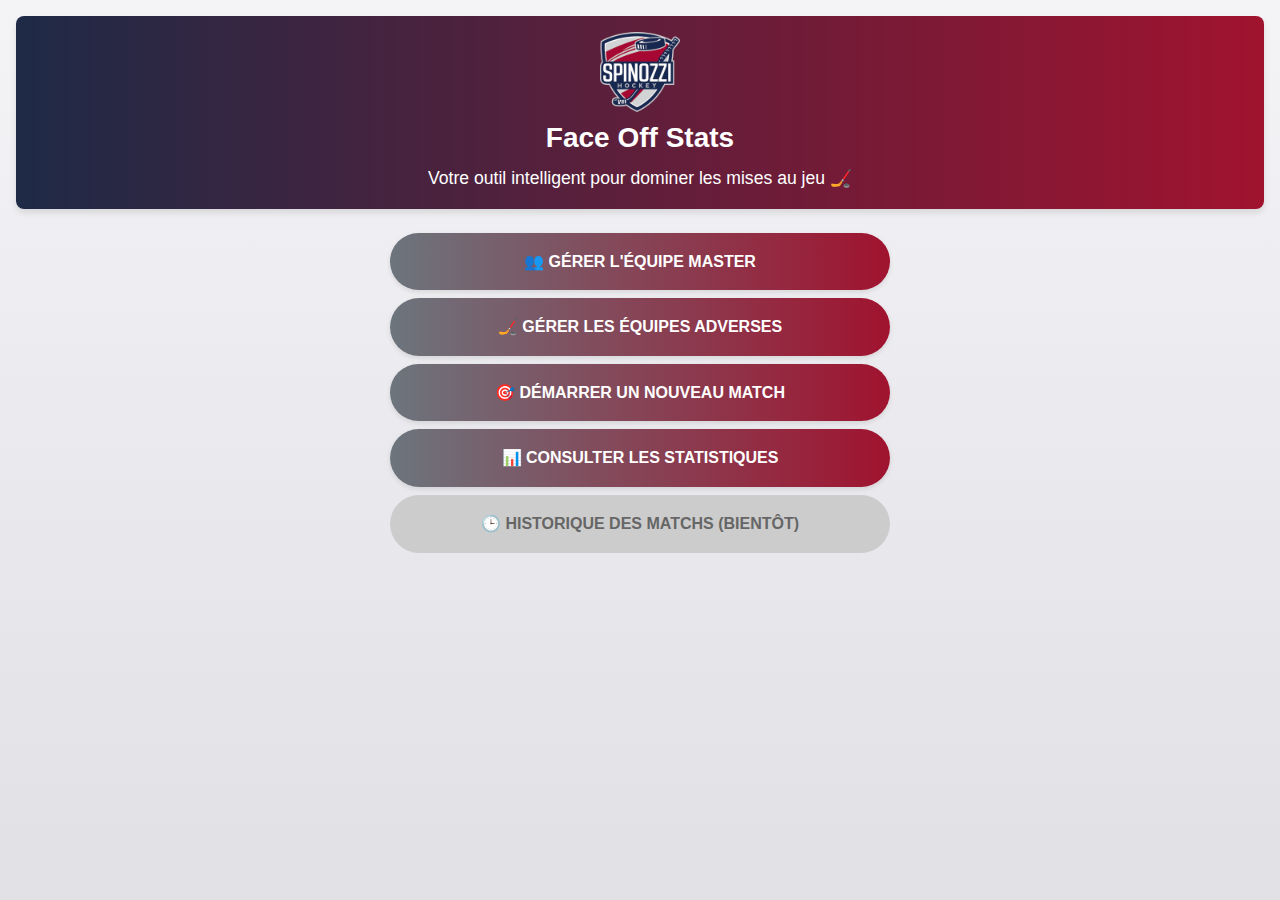
<file: index.html>
<!DOCTYPE html>
<html lang="fr">
<head>
  <meta charset="UTF-8" />
  <meta name="viewport" content="width=device-width, initial-scale=1.0" />
  <title>Face Off Stats – Accueil</title>

  <link rel="stylesheet" href="style.css" />

  <link rel="manifest" href="manifest.json">

  </head>
<body>

  <header class="app-header">
    <img src="spinozzi-logo.png" alt="Logo Spinozzi Hockey" class="logo" />
    <h1>Face Off Stats</h1>
    <p class="slogan">Votre outil intelligent pour dominer les mises au jeu 🏒</p>
  </header>

  <main>
    <nav aria-label="Menu principal"> <a href="teams.html" class="menu-item">👥 Gérer l'équipe Master</a>
      <a href="opponents.html" class="menu-item">🏒 Gérer les équipes adverses</a>
      <a href="match.html" class="menu-item">🎯 Démarrer un nouveau match</a>
      <a href="stats.html" class="menu-item">📊 Consulter les statistiques</a>
      <span class="menu-item disabled">🕒 Historique des matchs (bientôt)</span>
    </nav>
  </main>

  </body>
</html>
</file>
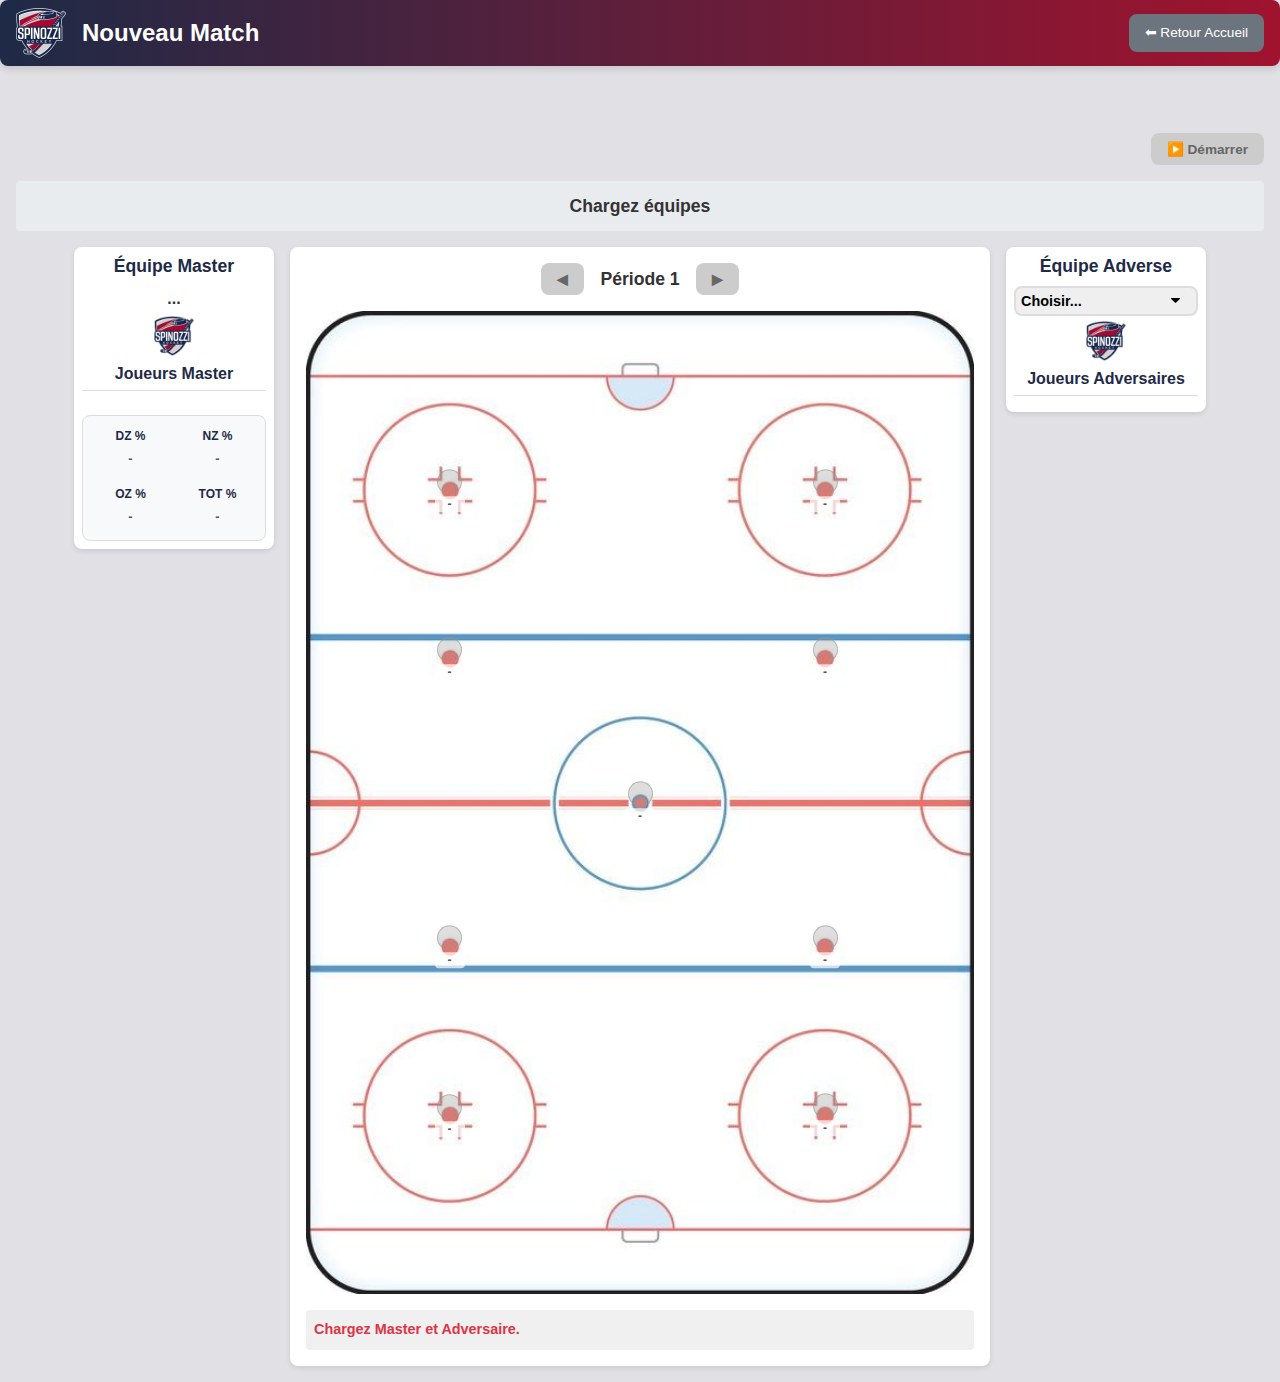
<file: match.html>
<!DOCTYPE html>
<html lang="fr"> <head>
    <meta charset="UTF-8" />
    <meta name="viewport" content="width=device-width, initial-scale=1.0" />
    <title>Face Off Stats - Nouveau Match</title>
    <link rel="stylesheet" href="style.css" />
    <style>
        /* --- Styles En-tête Interne --- */
        .internal-header { display: flex; align-items: center; justify-content: space-between; padding: var(--spacing-small) var(--spacing-medium); background: var(--gradient-header); color: var(--color-text-light); border-radius: var(--border-radius-medium); margin-bottom: var(--spacing-medium); box-shadow: 0 4px 6px rgba(0,0,0,0.1); }
        .internal-header .header-content { display: flex; align-items: center; gap: var(--spacing-medium); }
        .internal-header .logo { max-width: 50px; margin: 0; }
        .internal-header h1 { color: inherit; font-size: 1.5rem; margin: 0; }
        .btn--small { padding: var(--spacing-small) var(--spacing-medium); font-size: 0.85rem; }

        /* --- Styles Page Match --- */
        body { padding: 0; background: var(--color-background-medium); transition: padding-bottom 0.2s ease-in-out; }
        body.confirmation-bar-active { padding-bottom: 70px; }
        .undo-container { text-align: center; margin-bottom: var(--spacing-medium); min-height: 35px; }
        .top-controls { display: flex; justify-content: flex-end; align-items: center; padding: 0 var(--spacing-medium) var(--spacing-medium); gap: var(--spacing-small); flex-wrap: wrap; }
        .match-header-display { display: flex; justify-content: center; align-items: center; gap: var(--spacing-medium); padding: var(--spacing-small) var(--spacing-medium); background: #e9ecef; color: var(--color-text); font-size: 1.1rem; font-weight: bold; min-height: 50px; border-radius: var(--border-radius-small); margin: 0 var(--spacing-medium) var(--spacing-medium); flex-wrap: wrap; }
        .team-logo-small { max-height: 40px; max-width: 50px; background-color: rgba(255,255,255,0.1); border-radius: var(--border-radius-small); }
        .match-layout-container { display: flex; justify-content: center; gap: var(--spacing-medium); padding: 0 var(--spacing-medium) var(--spacing-medium); align-items: flex-start; }
        .team-column { width: 200px; flex-shrink: 0; background-color: #fff; padding: var(--spacing-small); border-radius: var(--border-radius-medium); box-shadow: 0 2px 5px rgba(0,0,0,0.1); }
        .rink-container { width: 60%; min-width: 300px; max-width: 700px; background: white; padding: var(--spacing-medium); border-radius: var(--border-radius-medium); box-shadow: 0 2px 5px rgba(0,0,0,0.1); text-align: center; }
        @media (max-width: 1024px) { .match-layout-container { flex-wrap: wrap; justify-content: center; } .rink-container { order: -1; width: 100%; max-width: 100%; margin-bottom: var(--spacing-medium); } .team-column { width: calc(50% - var(--spacing-medium)); min-width: 180px; } }
        @media (max-width: 640px) { .match-layout-container { display: flex; flex-wrap: wrap; justify-content: center; padding: 0 var(--spacing-small) var(--spacing-small); } .rink-container { order: -1; width: 100%; margin-bottom: var(--spacing-medium); } .team-column { width: 100%; margin-bottom: var(--spacing-medium); order: 1; } .team-column:last-of-type { margin-bottom: 0; } }
        .team-selector { text-align: center; margin-bottom: var(--spacing-small); } .team-selector h3 { font-size: 1.1rem; margin-bottom: var(--spacing-small); color: var(--color-primary); } .team-selector span, .team-selector select { font-weight: bold; display: block; margin-bottom: 5px; word-wrap: break-word; } .team-selector select { width: 100%; padding: 5px; font-size: 0.9rem; } .team-selector img { margin: 5px auto; }
        .player-list-match h4 { font-size: 1rem; margin-bottom: var(--spacing-small); padding-bottom: 5px; border-bottom: 1px solid var(--color-border); text-align: center; }
        .player-list-match ul { list-style: none; padding: 0; max-height: 300px; overflow-y: auto; font-size: 0.9rem; margin-bottom: 0; }
        .player-list-match li { display: flex; justify-content: space-between; align-items: center; padding: 4px 8px; border-bottom: 1px solid #eee; cursor: pointer; word-wrap: break-word; transition: background-color 0.1s ease-in-out; } .player-list-match li:nth-child(odd) { background-color: #f9f9f9; } .player-list-match li:hover { background-color: #e0e0e0; } .player-list-match li.selecting-home, .player-list-match li.selecting-away { background-color: #ffeeba; } .player-list-match li.selected-home, .player-list-match li.selected-away { background-color: var(--color-accent); color: white; font-weight: bold;}
        .player-faceoff-percentage { font-size: 0.8em; font-weight: normal; color: #666; background-color: #eee; padding: 1px 5px; border-radius: var(--border-radius-small); margin-left: var(--spacing-small); white-space: nowrap; } .player-faceoff-percentage.win { background-color: var(--color-success); color: white; } .player-faceoff-percentage.loss { background-color: var(--color-danger); color: white; }
        .rink-image-wrapper { position: relative; } .rink-image-wrapper img { width: 100%; border-radius: var(--border-radius-small); display: block; }
        .period-controls { margin-bottom: var(--spacing-medium); display: flex; justify-content: center; align-items: center; gap: var(--spacing-medium); } .period-controls strong { font-size: 1.1rem; }
        #action-info { margin-top: var(--spacing-medium); padding: var(--spacing-small); background-color: #f0f0f0; border-radius: var(--border-radius-small); min-height: 40px; text-align: left; font-size: 0.9rem; }

        /* Règle pour corriger clic sur points MÀJ */
        .rink-image-wrapper img#rink-img {
            pointer-events: none;
        }

        /* --- Styles Points MÀJ & % Zone --- */
        .faceoff-point-wrapper { position: absolute; transform: translate(-50%, -50%); display: flex; flex-direction: column; align-items: center; cursor: pointer; z-index: 10; }
        .faceoff-point { width: 25px; height: 25px; background: rgba(255, 0, 0, 0.3); border: 1px solid rgba(255, 0, 0, 0.6); border-radius: 50%; transition: background-color 0.2s ease, transform 0.2s ease; margin-bottom: 2px; }
        .faceoff-point-wrapper:hover .faceoff-point { background: rgba(255, 0, 0, 0.6); transform: scale(1.2); }
        .faceoff-point-wrapper.disabled { cursor: not-allowed; } .faceoff-point-wrapper.disabled .faceoff-point { background: rgba(150, 150, 150, 0.3); border-color: rgba(150, 150, 150, 0.6); } .faceoff-point-wrapper.disabled:hover .faceoff-point { transform: scale(1); }
        .percentage-display { font-size: 0.75rem; font-weight: bold; padding: 1px 4px; border-radius: var(--border-radius-small); background-color: rgba(255, 255, 255, 0.7); color: #555; min-width: 30px; text-align: center; line-height: 1.2; }
        .percentage-display.win { background-color: #28a745; color: white; } .percentage-display.loss { background-color: #dc3545; color: white; }
        .zone-stats-container { display: grid; grid-template-columns: 1fr 1fr; gap: var(--spacing-small); background-color: #f8f9fa; padding: var(--spacing-small); border-radius: var(--border-radius-medium); margin-top: var(--spacing-medium); border: 1px solid var(--color-border); }
        .zone-stat-box { text-align: center; font-size: 0.8rem; padding: 3px; }
        .zone-stat-box .label { display: block; font-weight: bold; color: var(--color-primary); margin-bottom: 2px; font-size: 0.75rem; }
        .zone-stat-box .value { display: inline-block; font-weight: bold; padding: 1px 5px; border-radius: var(--border-radius-small); min-width: 35px; color: #555; font-size: 0.8rem; }
        .zone-stat-box .value.win { background-color: var(--color-success); color: white; } .zone-stat-box .value.loss { background-color: var(--color-danger); color: white; }
        #winner-confirm-bar { display: none; padding: var(--spacing-small) var(--spacing-medium); background: linear-gradient(90deg, var(--color-primary), var(--color-secondary)); border-radius: var(--border-radius-medium) var(--border-radius-medium) 0 0; box-shadow: 0 -2px 5px rgba(0,0,0,0.15); text-align: center; position: fixed; bottom: 0; left: 0; right: 0; z-index: 100; margin: 0; }
        #winner-confirm-bar.active { display: block; }
        #winner-confirm-bar button { margin: 0 var(--spacing-small); color: var(--color-text-light); }
        #winner-confirm-bar #confirm-win-home { background-color: var(--color-success); }
        #winner-confirm-bar #confirm-win-away { background-color: var(--color-success); }
        #winner-confirm-bar #cancel-faceoff-confirm { background-color: #aaa; }
    </style>
</head>
<body>

    <header class="internal-header">
        <div class="header-content"><img src="spinozzi-logo.png" alt="Logo Spinozzi Hockey" class="logo" id="header-logo" /><h1>Nouveau Match</h1></div> <a href="index.html" class="btn btn--back btn--small">⬅ Retour Accueil</a>
    </header>

    <div class="undo-container"><button id="undo-last-btn" class="btn btn--small" style="display:none; background-color: #ffc107; color:#333;" title="Annuler MÀJ">↩️ Annuler</button></div>
    <div class="top-controls"><button id="start-match-btn" class="btn btn--success btn--small">▶️ Démarrer</button><button id="end-match-btn" class="btn btn--danger btn--small" style="display:none;">⏹ Terminer</button><button id="cancel-match-btn" class="btn btn--small" style="display:none; background-color: #aaa;">❌ Annuler</button></div>
    <div id="match-header" class="match-header-display"><span>Chargez équipes</span></div>

    <main id="match-layout" class="match-layout-container">
        <div class="team-column home-team">
            <div class="team-selector" id="home-team-selector"><h3>Équipe Master</h3><span id="home-team-name">...</span><img id="home-team-logo" src="spinozzi-logo.png" alt="Logo Master" class="team-logo-small"/></div>
            <div id="home-player-list" class="player-list-match"><h4>Joueurs Master</h4><ul></ul></div>
            <div id="zone-summary-stats" class="zone-stats-container">
                <div class="zone-stat-box"><span class="label">DZ %</span><span id="def-zone-pct" class="value">-</span></div> <div class="zone-stat-box"><span class="label">NZ %</span><span id="neu-zone-pct" class="value">-</span></div>
                <div class="zone-stat-box"><span class="label">OZ %</span><span id="off-zone-pct" class="value">-</span></div> <div class="zone-stat-box"><span class="label">TOT %</span><span id="overall-pct" class="value">-</span></div>
            </div>
        </div>
        <div class="rink-container">
            <div class="period-controls"><button id="prev-period-btn" class="btn btn--small" disabled>◀</button><strong>Période <span id="current-period">1</span></strong><button id="next-period-btn" class="btn btn--small" disabled>▶</button></div>
            <div class="rink-image-wrapper" style="position: relative;"><img src="rink.jpg" alt="Patinoire" id="rink-img"/></div>
            <div id="action-info">Chargez équipes et démarrez.</div>
            <div id="winner-confirm-bar"><button id="confirm-win-home" class="btn btn--small">Master Gagne</button><button id="confirm-win-away" class="btn btn--small">Adverse Gagne</button><button id="cancel-faceoff-confirm" class="btn btn--small">Annuler</button></div>
        </div>
        <div class="team-column away-team">
            <div class="team-selector" id="away-team-selector"><h3>Équipe Adverse</h3><select id="opponent-select"><option value="">Choisir...</option></select><img id="away-team-logo" src="spinozzi-logo.png" alt="Logo Adverse" class="team-logo-small"/></div>
            <div id="away-player-list" class="player-list-match"><h4>Joueurs Adversaires</h4><ul></ul></div>
        </div>
    </main>

    <script src="utils.js"></script>
    <script src="match.js"></script> </body>
</html>
</file>
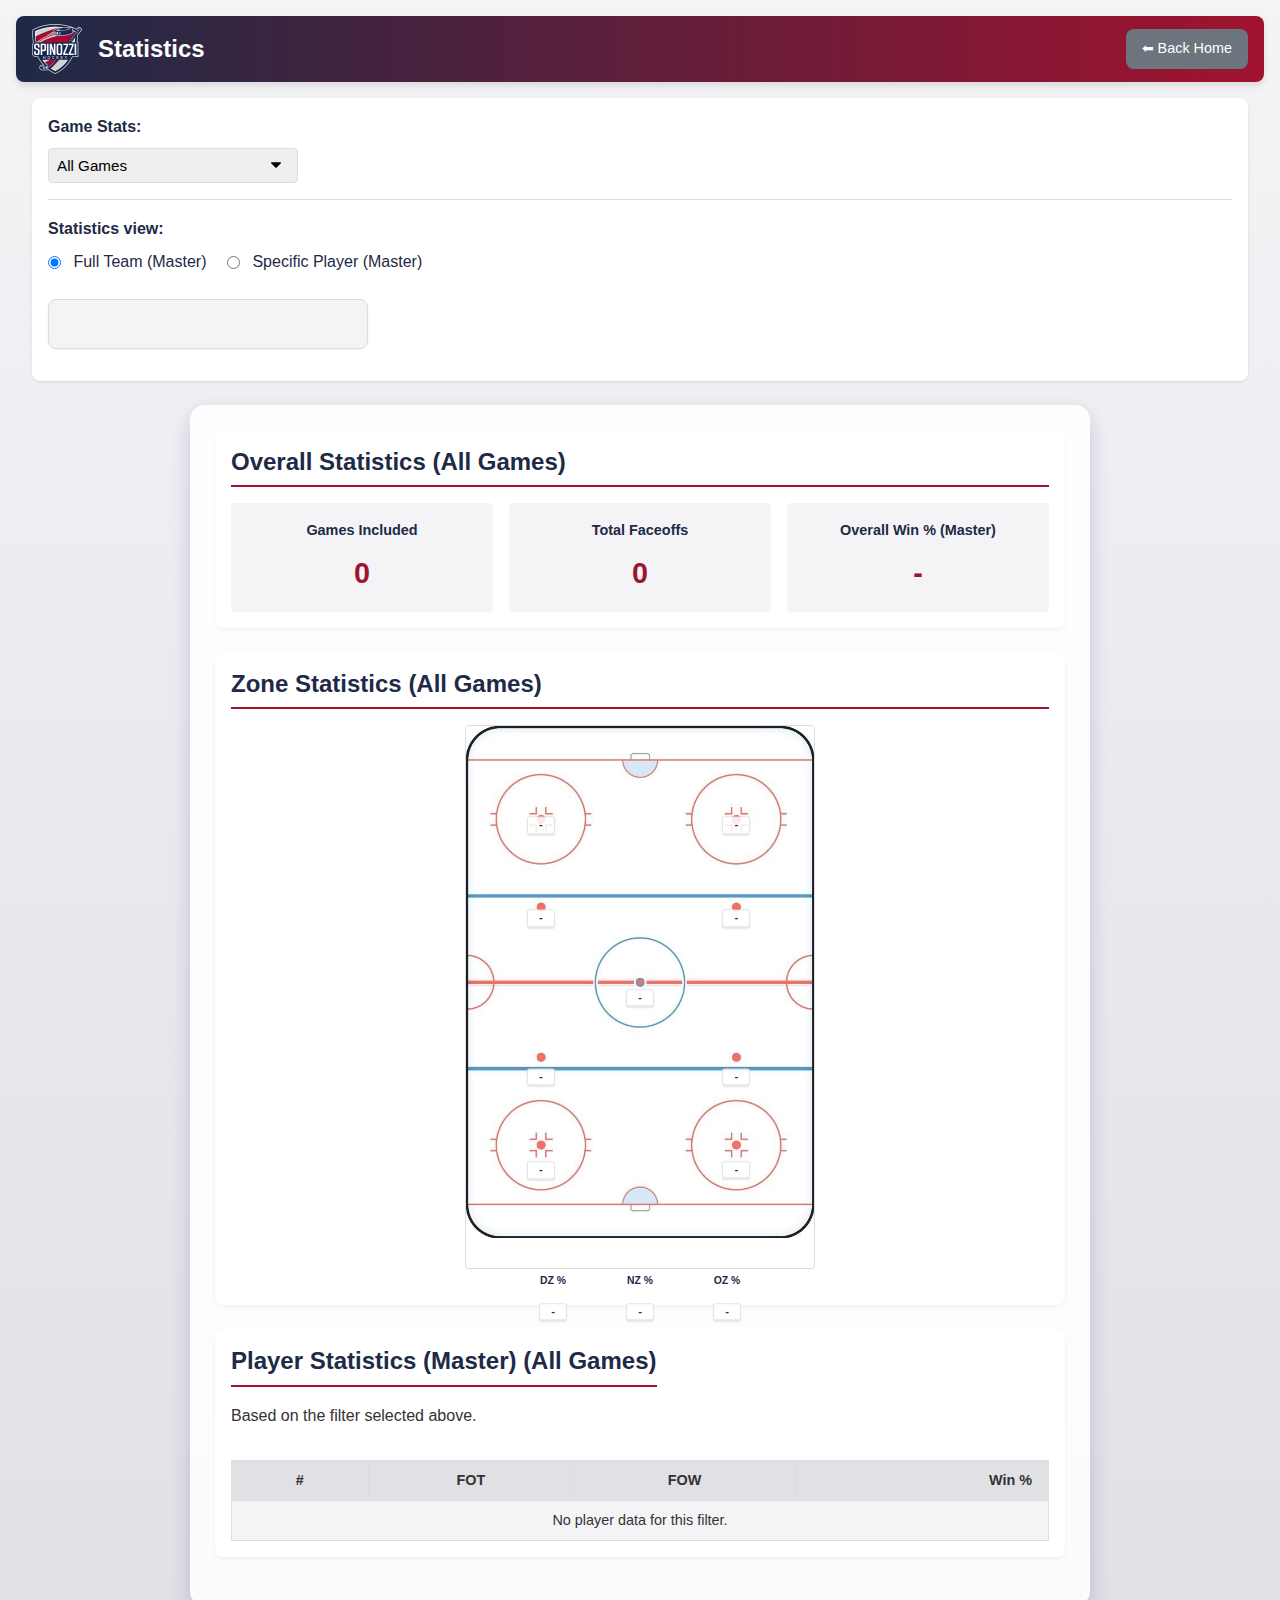
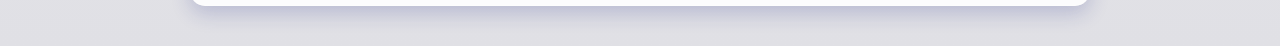
<file: stats.html>
<!DOCTYPE html>
<html lang="en">
<head>
    <meta charset="UTF-8" />
    <meta name="viewport" content="width=device-width, initial-scale=1.0" />
    <title>Face Off Stats - Statistics</title>
    <link rel="stylesheet" href="style.css" />
    <style>
        /* Styles spécifiques (inchangés) */
        .page-navigation { display: flex; justify-content: flex-end; padding: 0 var(--spacing-medium) var(--spacing-medium); gap: var(--spacing-small); }
        .filter-container { margin: 0 var(--spacing-medium) var(--spacing-large); padding: var(--spacing-medium); background: #fff; border-radius: var(--border-radius-medium); box-shadow: 0 1px 3px rgba(0,0,0,0.1); }
        .filter-container label { display: block; margin-bottom: var(--spacing-small); font-weight: bold; color: var(--color-primary); }
        .filter-container select { width: auto; min-width: 250px; max-width: 500px; padding: var(--spacing-small); border: 1px solid var(--color-border); border-radius: var(--border-radius-small); font-size: 0.95rem; display: block; margin-bottom: var(--spacing-small); }
        .radio-group label { display: inline-block; margin-right: var(--spacing-medium); font-weight: normal; }
        .radio-group input[type="radio"] { width: auto; margin-right: var(--spacing-small); vertical-align: middle; }
        .stats-section { margin-bottom: var(--spacing-large); padding: var(--spacing-medium); background-color: #fff; border-radius: var(--border-radius-medium); box-shadow: 0 2px 4px rgba(0,0,0,0.05); }
        .stats-section h2 { margin-bottom: var(--spacing-medium); padding-bottom: var(--spacing-small); border-bottom: 2px solid var(--color-secondary); font-size: 1.5rem; }
        .global-stats-grid { display: grid; grid-template-columns: repeat(auto-fit, minmax(150px, 1fr)); gap: var(--spacing-medium); text-align: center; }
        .stat-item { padding: var(--spacing-medium); background-color: var(--color-background-light); border-radius: var(--border-radius-small); }
        .stat-item .label { display: block; font-size: 0.9rem; color: var(--color-primary); margin-bottom: var(--spacing-small); font-weight: bold; }
        .stat-item .value { display: block; font-size: 1.8rem; font-weight: bold; color: var(--color-secondary); }
        table { width: 100%; border-collapse: collapse; margin-top: var(--spacing-medium); }
        th, td { border: 1px solid var(--color-border); padding: var(--spacing-small) var(--spacing-medium); text-align: left; font-size: 0.9rem;}
        th { background-color: var(--color-background-medium); font-weight: bold; }
        tbody tr:nth-child(odd) { background-color: var(--color-background-light); }
        .number-col { text-align: center; }
        .pct-col { text-align: right; }
        #selected-player-stats-display { padding: var(--spacing-medium); background-color: var(--color-background-light); border: 1px solid var(--color-border); border-radius: var(--border-radius-medium); margin-top: var(--spacing-medium); min-height: 50px; max-width: 320px; margin-left: 0; margin-right: auto; box-shadow: 0 1px 3px rgba(0,0,0,0.05); }
        #selected-player-stats-display h3 { margin-top: 0; margin-bottom: var(--spacing-medium); font-size: 1.1rem; color: var(--color-secondary); padding-bottom: var(--spacing-small); border-bottom: 1px solid var(--color-border); }
        #selected-player-stats-display p { margin-bottom: var(--spacing-small); font-size: 0.9rem; }
        #selected-player-stats-display p strong { color: var(--color-primary); min-width: 100px; display: inline-block; }
        .mini-rink-container { position: relative; max-width: 350px; margin: var(--spacing-medium) auto; border: 1px solid var(--color-border); border-radius: var(--border-radius-small); padding-bottom: 30px; margin-bottom: 20px; }
        .mini-rink-container img { display: block; width: 100%; border-radius: var(--border-radius-small); }
        .zone-pct-display { position: absolute; transform: translate(-50%, -50%); font-size: 0.7rem; font-weight: bold; padding: 1px 4px; border-radius: 3px; background-color: rgba(255, 255, 255, 0.85); color: #333; min-width: 28px; text-align: center; line-height: 1.2; border: 1px solid rgba(0, 0, 0, 0.1); box-shadow: 0 1px 2px rgba(0,0,0,0.1); z-index: 1; }
        .zone-pct-display.win { background-color: var(--color-success); color: white; border-color: rgba(0,0,0,0.2); }
        .zone-pct-display.loss { background-color: var(--color-danger); color: white; border-color: rgba(0,0,0,0.2); }
        #zone-pct-display-home-end-left { left: 21.5%; top: 18.3%; } #zone-pct-display-home-neu-left { left: 21.5%; top: 35.4%; } #zone-pct-display-center { left: 50%; top: 50.1%; } #zone-pct-display-away-neu-left { left: 21.5%; top: 64.7%; } #zone-pct-display-away-end-left { left: 21.5%; top: 81.9%; } #zone-pct-display-home-end-right{ left: 77.7%; top: 18.3%; } #zone-pct-display-home-neu-right{ left: 77.7%; top: 35.4%; } #zone-pct-display-away-neu-right{ left: 77.7%; top: 64.7%; } #zone-pct-display-away-end-right{ left: 77.7%; top: 81.8%; } #zone-pct-display-dz { left: 25%; top: 108%; } #zone-pct-display-nz { left: 50%; top: 108%; } #zone-pct-display-oz { left: 75%; top: 108%; }
        .zone-label { position: absolute; font-size: 0.65rem; font-weight: bold; color: var(--color-primary); transform: translateX(-50%); top: 100%; margin-top: 5px; }
        #zone-label-dz { left: 25%; } #zone-label-nz { left: 50%; } #zone-label-oz { left: 75%; }
    </style>
</head>
<body>

    <header class="internal-header">
        <div class="header-content"><img src="spinozzi-logo.png" alt="Logo Application" class="logo" id="header-logo" /><h1>Statistics</h1></div>
        <a href="index.html" class="btn btn--back btn--small">⬅ Back Home</a>
    </header>

    <div class="filter-container">
        <label for="stats-filter-select">Game Stats:</label>
        <select id="stats-filter-select"><option value="">-- Choose Game --</option><option value="all">All Games</option></select>
        <div style="margin-top: var(--spacing-medium); border-top: 1px solid var(--color-border); padding-top: var(--spacing-medium);">
            <label>Statistics view:</label>
            <div class="radio-group" style="margin-bottom: var(--spacing-small);">
                <label><input type="radio" name="stats-view-mode" value="team" checked> Full Team (Master)</label>
                <label><input type="radio" name="stats-view-mode" value="player"> Specific Player (Master)</label>
            </div>
            <div id="player-select-container" style="display: none;">
                 <label for="player-filter-select">Select player:</label>
                 <select id="player-filter-select"><option value="">-- Select --</option></select>
            </div>
        </div>
         <div id="selected-player-stats-display">
             </div>
         <p id="stats-confirmation" class="confirmation-message" aria-live="polite" style="margin-top: var(--spacing-medium);"></p>
    </div>

    <main class="page-container">
        <section class="stats-section" id="global-stats">
            <h2>Overall Statistics</h2>
             <div class="global-stats-grid">
                 <div class="stat-item"><span class="label">Games Included</span><span class="value" id="total-matches">-</span></div>
                 <div class="stat-item"><span class="label">Total Faceoffs</span><span class="value" id="total-faceoffs">-</span></div>
                 <div class="stat-item"><span class="label">Overall Win % (Master)</span><span class="value" id="global-win-rate">-</span></div>
             </div>
        </section>

        <section class="stats-section" id="zone-stats-section">
            <h2>Zone Statistics</h2>
             <div class="mini-rink-container">
                <img src="rink.jpg" alt="Mini Rink" />
                <div id="zone-pct-display-home-end-left" class="zone-pct-display">-</div> <div id="zone-pct-display-home-neu-left" class="zone-pct-display">-</div>
                <div id="zone-pct-display-center" class="zone-pct-display">-</div> <div id="zone-pct-display-away-neu-left" class="zone-pct-display">-</div>
                <div id="zone-pct-display-away-end-left" class="zone-pct-display">-</div> <div id="zone-pct-display-home-end-right" class="zone-pct-display">-</div>
                <div id="zone-pct-display-home-neu-right" class="zone-pct-display">-</div> <div id="zone-pct-display-away-neu-right" class="zone-pct-display">-</div>
                <div id="zone-pct-display-away-end-right" class="zone-pct-display">-</div>
                <div id="zone-label-dz" class="zone-label">DZ %</div> <div id="zone-pct-display-dz" class="zone-pct-display">-</div>
                 <div id="zone-label-nz" class="zone-label">NZ %</div> <div id="zone-pct-display-nz" class="zone-pct-display">-</div>
                 <div id="zone-label-oz" class="zone-label">OZ %</div> <div id="zone-pct-display-oz" class="zone-pct-display">-</div>
             </div>
        </section>

        <section class="stats-section" id="player-stats">
             <div style="display: flex; justify-content: space-between; align-items: center; margin-bottom: var(--spacing-medium);">
                 <h2 style="margin-bottom: 0;">Player Statistics (Master)</h2>
                 <button type="button" id="export-player-stats-csv-btn" class="btn btn--small btn--success" style="display: none;">
                     📄 Exporter Tableau (CSV)
                 </button>
            </div>
            <p>Based on the filter selected above.</p>
             <div style="overflow-x:auto;">
                 <table>
                     <thead><tr><th class="number-col">#</th><th class="number-col">FOT</th><th class="number-col">FOW</th><th class="pct-col">Win %</th></tr></thead>
                     <tbody id="player-stats-table-body"><tr><td colspan="4" style="text-align: center;">Loading...</td></tr></tbody>
                 </table>
             </div>
        </section>
    </main>

    <script src="utils.js"></script>
    <script src="stats.js"></script>

</body>
</html>
</file>
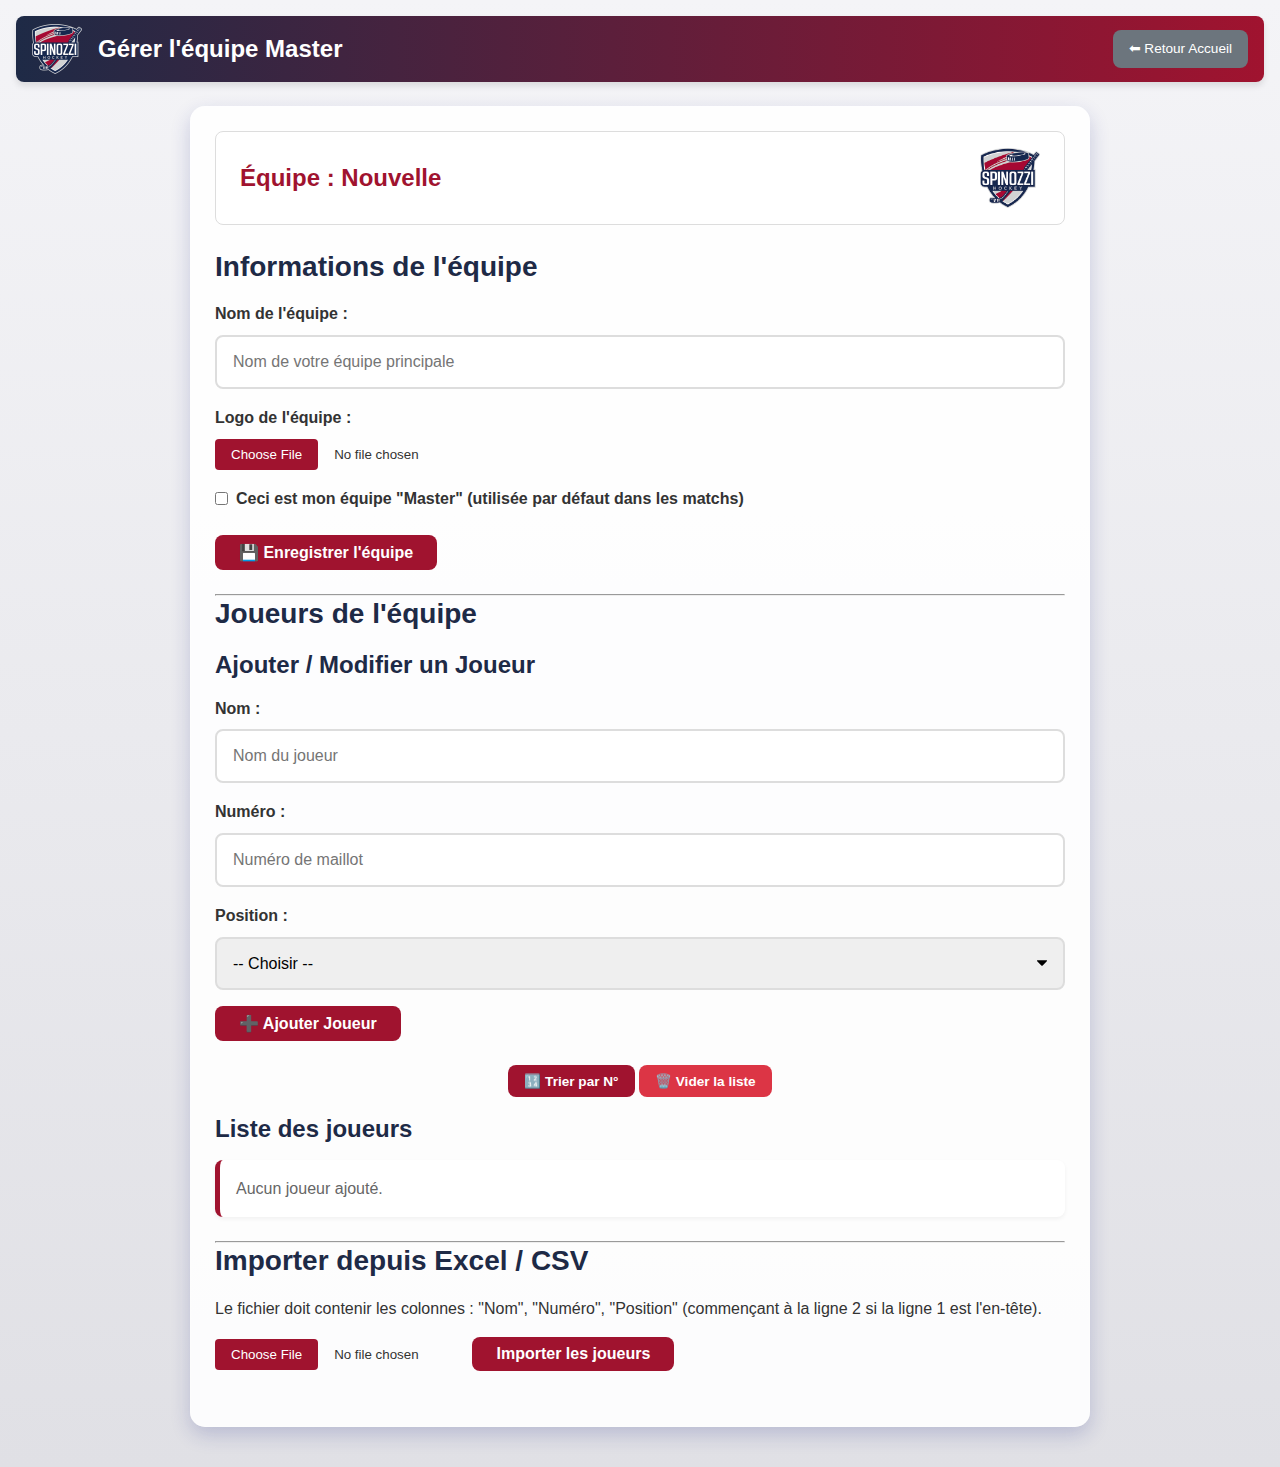
<file: teams.html>
<!DOCTYPE html>
<html lang="fr">
<head>
    <meta charset="UTF-8" />
    <meta name="viewport" content="width=device-width, initial-scale=1.0" />
    <title>Face Off Stats - Gérer l'équipe Master</title>
    <link rel="stylesheet" href="style.css" />
    <style>
        /* Style simple pour l'en-tête interne */
        .internal-header {
            display: flex;
            align-items: center;
            justify-content: space-between; /* Pour espacer le bouton retour et le reste */
            padding: var(--spacing-small) var(--spacing-medium);
            background: var(--gradient-header);
            color: var(--color-text-light);
            border-radius: var(--border-radius-medium);
            margin-bottom: var(--spacing-large);
            box-shadow: 0 4px 6px rgba(0,0,0,0.1);
        }
        .internal-header .header-content {
            display: flex;
            align-items: center;
            gap: var(--spacing-medium);
        }
        .internal-header .logo {
            max-width: 50px; /* Plus petit logo */
            margin: 0;
        }
        .internal-header h1 {
            color: inherit;
            font-size: 1.5rem;
            margin: 0; /* Annule la marge par défaut */
        }
        /* Assurez-vous que le style .btn--small existe dans style.css */
         .btn--small {
             padding: var(--spacing-small) var(--spacing-medium);
             font-size: 0.85rem;
         }

    </style>
</head>
<body>

    <header class="internal-header">
        <div class="header-content">
          <img src="spinozzi-logo.png" alt="Logo Spinozzi Hockey" class="logo" id="header-logo" />
             <h1>Gérer l'équipe Master</h1>
        </div>
        <a href="index.html" class="btn btn--back btn--small">⬅ Retour Accueil</a>
    </header>

    <main class="page-container">

        <div class="team-banner">
            <h2 id="current-team-name">Équipe : Nouvelle</h2>
            <img id="current-team-logo" src="spinozzi-logo.png" alt="Logo de l'équipe" class="logo" style="width: 60px; height: auto;"/>
        </div>

        <form id="team-info-form">
            <h2>Informations de l'équipe</h2>
            <label for="team-name">Nom de l'équipe :</label>
            <input type="text" id="team-name" placeholder="Nom de votre équipe principale" required />

            <label for="team-logo">Logo de l'équipe :</label>
            <input type="file" id="team-logo" accept="image/*" />
            <label style="display: flex; align-items: center; margin-top: var(--spacing-medium);">
                <input type="checkbox" id="is-master-team" style="width: auto; margin-right: var(--spacing-small);" />
                Ceci est mon équipe "Master" (utilisée par défaut dans les matchs)
            </label>

            <button type="submit" class="btn" style="margin-top: var(--spacing-medium);">💾 Enregistrer l'équipe</button>
            <p id="team-confirmation" class="confirmation-message" aria-live="polite" style="margin-top: var(--spacing-small);"></p>
        </form>

        <hr />

        <section aria-labelledby="player-section-title">
            <h2 id="player-section-title">Joueurs de l'équipe</h2>
            <form id="player-form">
                <h3>Ajouter / Modifier un Joueur</h3>
                <input type="hidden" id="edit-index" value="-1"> <label for="player-name">Nom :</label>
                <input type="text" id="player-name" placeholder="Nom du joueur" required />

                <label for="player-number">Numéro :</label>
                <input type="number" id="player-number" placeholder="Numéro de maillot" required />

                <label for="player-position">Position :</label>
                <select id="player-position" required>
                    <option value="">-- Choisir --</option>
                    <option value="Forward">Attaquant (Forward)</option>
                    <option value="Defense">Défenseur (Defense)</option>
                    <option value="Goalie">Gardien (Goalie)</option>
                </select>

                <button type="submit" id="player-submit-btn" class="btn">➕ Ajouter Joueur</button>
            </form>

            <div class="actions-bar" style="margin-top: var(--spacing-large); margin-bottom: var(--spacing-medium); text-align: center;">
                <button type="button" id="sort-list-btn" class="btn btn--small">🔢 Trier par N°</button>
                <button type="button" id="clear-list-btn" class="btn btn--danger btn--small">🗑️ Vider la liste</button>
            </div>

            <h3>Liste des joueurs</h3>
            <ul id="player-list" class="data-list">
                <li style="text-align: center; color: #666;">Aucun joueur ajouté pour le moment.</li>
            </ul>
        </section>

        <hr />

        <section aria-labelledby="import-section-title">
            <h2 id="import-section-title">Importer depuis Excel / CSV</h2>
             <p>Le fichier doit contenir les colonnes : "Nom", "Numéro", "Position" (commençant à la ligne 2 si la ligne 1 est l'en-tête).</p>
            <input type="file" id="import-file" accept=".xlsx,.csv" style="margin-bottom: var(--spacing-medium);" />
            <button type="button" id="import-btn" class="btn">Importer les joueurs</button>
             <p id="import-confirmation" class="confirmation-message" aria-live="polite" style="margin-top: var(--spacing-small);"></p>
        </section>

    </main>

    <script src="https://cdn.sheetjs.com/xlsx-0.20.0/package/dist/xlsx.full.min.js"></script>
    <script src="utils.js"></script>
    <script src="teams.js"></script>

</body>
</html>
</file>
<file: style.css>
/* style.css - Version complète incluant .internal-header */

/* ------------------------- */
/* --- Variables Globales --- */
/* ------------------------- */
:root {
  /* Couleurs */
  --color-primary: #1E2A46; /* Bleu foncé Spinozzi */
  --color-secondary: #A0132F; /* Rouge Spinozzi */
  --color-accent: #D4A017; /* Or/Jaune pour accents éventuels */
  --color-text: #333333; /* Couleur de texte principale */
  --color-text-light: #ffffff;
  --color-background-light: #f4f4f7;
  --color-background-medium: #e0e0e5;
  --color-background-dark: var(--color-primary);
  --color-border: #dddddd;
  --color-success: #28a745;
  --color-danger: #dc3545;
  --color-disabled: #cccccc;
  --color-disabled-text: #666666;

  /* Dégradés */
  --gradient-header: linear-gradient(90deg, var(--color-primary), var(--color-secondary));
  --gradient-button: linear-gradient(90deg, #6c757d, var(--color-secondary));
  --gradient-button-hover: linear-gradient(90deg, var(--color-secondary), #6c757d);
  --gradient-background: linear-gradient(to bottom, var(--color-background-light), var(--color-background-medium));

  /* Polices */
  --font-family-base: 'Helvetica Neue', Arial, sans-serif;
  --font-size-base: 16px;
  --line-height-base: 1.6;

  /* Dimensions & Espacements */
  --spacing-small: 0.5rem;  /* 8px */
  --spacing-medium: 1rem;   /* 16px */
  --spacing-large: 1.5rem;  /* 24px */
  --spacing-xlarge: 2rem;   /* 32px */
  --border-radius-small: 4px;
  --border-radius-medium: 8px;
  --border-radius-large: 15px;
  --border-radius-round: 50%;
  --container-width: 900px; /* Largeur max du contenu principal */
}

/* ------------------------- */
/* --- Reset & Global --- */
/* ------------------------- */
*,
*::before,
*::after {
  margin: 0;
  padding: 0;
  box-sizing: border-box;
}

html {
  font-size: var(--font-size-base);
  scroll-behavior: smooth;
}

body {
  font-family: var(--font-family-base);
  line-height: var(--line-height-base);
  color: var(--color-text);
  background: var(--gradient-background);
  min-height: 100vh;
  padding: var(--spacing-medium);
}

a {
  color: var(--color-secondary);
  text-decoration: none;
  transition: color 0.2s ease-in-out;
}

a:hover,
a:focus {
  color: var(--color-primary);
  text-decoration: underline;
  outline: none;
}

img {
  max-width: 100%;
  height: auto;
  display: block;
}

/* ------------------------- */
/* --- Typographie --- */
/* ------------------------- */
h1, h2, h3, h4, h5, h6 {
  margin-bottom: var(--spacing-medium);
  color: var(--color-primary);
  font-weight: 600;
  line-height: 1.3;
}

h1 { font-size: 2.25rem; }
h2 { font-size: 1.75rem; }
h3 { font-size: 1.5rem; }
p { margin-bottom: var(--spacing-medium); }

/* ------------------------- */
/* --- Layout / Conteneur --- */
/* ------------------------- */
.page-container {
  max-width: var(--container-width);
  margin: var(--spacing-large) auto;
  padding: var(--spacing-large);
  background: rgba(255, 255, 255, 0.9);
  border-radius: var(--border-radius-large);
  box-shadow: 0 8px 20px rgba(31, 38, 135, 0.2);
  border: 1px solid rgba(255, 255, 255, 0.18);
}

/* ------------------------- */
/* --- Composants Communs --- */
/* ------------------------- */

/* --- Header Principal (index.html) --- */
.app-header {
  padding: var(--spacing-medium) var(--spacing-large);
  margin-bottom: var(--spacing-large);
  border-radius: var(--border-radius-medium);
  background: var(--gradient-header);
  color: var(--color-text-light);
  text-align: center;
  position: relative;
  box-shadow: 0 4px 6px rgba(0,0,0,0.1);
}

.app-header img.logo {
  max-width: 80px;
  margin: 0 auto var(--spacing-small);
}

.app-header h1 {
  color: inherit;
  font-size: 1.75rem;
  margin-bottom: var(--spacing-small);
}

.app-header p.slogan {
  color: inherit;
  font-size: 1.1rem;
  font-weight: 300;
  margin-bottom: 0;
}

/* --- AJOUTÉ : Header des pages internes --- */
.internal-header {
    display: flex;
    align-items: center;
    justify-content: space-between;
    padding: var(--spacing-small) var(--spacing-medium);
    background: var(--gradient-header); /* Utilise le dégradé défini */
    color: var(--color-text-light);
    border-radius: var(--border-radius-medium);
    margin-bottom: var(--spacing-medium); /* Ajustez si besoin */
    box-shadow: 0 4px 6px rgba(0,0,0,0.1);
}

.internal-header .header-content {
    display: flex;
    align-items: center;
    gap: var(--spacing-medium);
}

.internal-header .logo {
    max-width: 50px; /* Taille spécifique pour logo interne */
    margin: 0; /* Annule marges par défaut de l'image */
}

.internal-header h1 {
    color: inherit; /* Hérite la couleur du header (blanc) */
    font-size: 1.5rem; /* Taille titre interne */
    margin: 0; /* Annule marge par défaut du h1 */
}

.internal-header .btn--back {
    /* Normalement déjà stylé par .btn et .btn--back plus bas */
}
/* --- Fin Header Interne --- */


/* --- Boutons --- */
.btn {
  display: inline-block;
  padding: var(--spacing-small) var(--spacing-large);
  border: none;
  border-radius: var(--border-radius-medium);
  font-family: inherit;
  font-size: 1rem;
  font-weight: 600;
  color: var(--color-text-light);
  background-color: var(--color-secondary);
  cursor: pointer;
  text-align: center;
  text-decoration: none;
  transition: background-color 0.2s ease-in-out, transform 0.1s ease;
}

.btn:hover,
.btn:focus {
  background-color: var(--color-primary);
  color: var(--color-text-light);
  text-decoration: none;
  outline: none;
  transform: translateY(-2px);
  box-shadow: 0 4px 8px rgba(0, 0, 0, 0.1);
}

.btn:active {
  transform: translateY(0);
}

/* Variations de boutons */
.btn--primary { background-color: var(--color-primary); }
.btn--primary:hover, .btn--primary:focus { background-color: #141F33; }
.btn--danger { background-color: var(--color-danger); }
.btn--danger:hover, .btn--danger:focus { background-color: #c82333; }
.btn--success { background-color: var(--color-success); }
.btn--success:hover, .btn--success:focus { background-color: #218838; }

.btn--disabled,
button:disabled,
.btn[disabled] {
  background-color: var(--color-disabled);
  color: var(--color-disabled-text);
  cursor: not-allowed;
  transform: none;
  box-shadow: none;
}
button:disabled:hover, button:disabled:focus {
    background-color: var(--color-disabled);
    color: var(--color-disabled-text);
}

/* Bouton spécifique pour le menu (index.html) */
.menu-item {
  display: flex;
  align-items: center;
  justify-content: center;
  padding: var(--spacing-medium) var(--spacing-large);
  min-height: 50px;
  border-radius: 30px;
  margin: var(--spacing-small) auto;
  max-width: 500px;
  background: var(--gradient-button);
  color: var(--color-text-light);
  text-transform: uppercase;
  font-weight: bold;
  text-decoration: none;
  transition: background 0.3s ease, transform 0.2s ease;
  box-shadow: 0 2px 5px rgba(0,0,0,0.1);
}

.menu-item:hover,
.menu-item:focus {
  background: var(--gradient-button-hover);
  transform: translateY(-3px);
  color: var(--color-text-light);
  text-decoration: none;
  box-shadow: 0 5px 10px rgba(0,0,0,0.15);
  outline: none;
}

.menu-item.disabled {
    background: var(--color-disabled);
    color: var(--color-disabled-text);
    cursor: not-allowed;
    transform: none;
    box-shadow: none;
}
.menu-item.disabled:hover {
    background: var(--color-disabled);
    transform: none;
    box-shadow: none;
}

/* Bouton retour (plus petit) */
/* (Utilisé dans .internal-header maintenant) */
.btn--back {
  padding: var(--spacing-small) var(--spacing-medium);
  font-size: 0.9rem;
  background: #6c757d;
  font-weight: normal;
}
.btn--back:hover,
.btn--back:focus {
  background: #5a6268;
}

/* --- Formulaires --- */
form { margin-bottom: var(--spacing-large); }
label { display: block; margin-bottom: var(--spacing-small); font-weight: bold; }
input[type="text"], input[type="number"], input[type="email"], input[type="password"], select, textarea {
  width: 100%; padding: var(--spacing-medium); margin-bottom: var(--spacing-medium);
  border: 2px solid var(--color-border); border-radius: var(--border-radius-medium);
  font-size: 1rem; font-family: inherit;
  transition: border-color 0.2s ease-in-out, box-shadow 0.2s ease-in-out;
}
input[type="text"]:focus, input[type="number"]:focus, input[type="email"]:focus, input[type="password"]:focus, select:focus, textarea:focus {
  border-color: var(--color-secondary); outline: none;
  box-shadow: 0 0 0 3px rgba(160, 19, 47, 0.2);
}
select {
  appearance: none;
  background-image: url('data:image/svg+xml;charset=US-ASCII,%3Csvg%20xmlns%3D%22http%3A%2F%2Fwww.w3.org%2F2000%2Fsvg%22%20width%3D%22292.4%22%20height%3D%22292.4%22%3E%3Cpath%20fill%3D%22%23%24%7BencodeURIComponent(var(--color-text))%7D%22%20d%3D%22M287%2069.4a17.6%2017.6%200%200%200-13-5.4H18.4c-5%200-9.3%201.8-12.9%205.4A17.6%2017.6%200%200%200%200%2082.2c0%205%201.8%209.3%205.4%2012.9l128%20127.9c3.6%203.6%207.8%205.4%2012.8%205.4s9.2-1.8%2012.8-5.4L287%2095c3.5-3.5%205.4-7.8%205.4-12.8%200-5-1.9-9.2-5.5-12.8z%22%2F%3E%3C%2Fsvg%3E');
  background-repeat: no-repeat; background-position: right var(--spacing-medium) center;
  background-size: 0.65em auto; padding-right: var(--spacing-xlarge);
}
textarea { min-height: 100px; resize: vertical; }
input[type="file"] { border: none; padding-left: 0; }
input[type="file"]::file-selector-button { margin-right: var(--spacing-medium); padding: var(--spacing-small) var(--spacing-medium); border: none; border-radius: var(--border-radius-small); background-color: var(--color-secondary); color: var(--color-text-light); cursor: pointer; transition: background-color 0.2s ease-in-out; }
input[type="file"]::file-selector-button:hover { background-color: var(--color-primary); }

/* --- Listes (ex: joueurs) --- */
.data-list { list-style: none; padding: 0; margin-bottom: var(--spacing-large); }
.data-list li { display: flex; justify-content: space-between; align-items: center; padding: var(--spacing-medium); margin-bottom: var(--spacing-small); background-color: var(--color-text-light); border-radius: var(--border-radius-medium); border-left: 5px solid var(--color-secondary); box-shadow: 0 2px 4px rgba(0,0,0,0.05); transition: background-color 0.2s ease; }
.data-list li:hover { background-color: rgba(160, 19, 47, 0.05); }
.data-list li .actions button { margin-left: var(--spacing-small); padding: 4px 8px; font-size: 0.8rem; line-height: 1; }
.data-list li .actions button:hover, .data-list li .actions button:focus { transform: none; box-shadow: none; }

/* --- Team Banner (teams.html) --- */
.team-banner { display: flex; align-items: center; justify-content: space-between; background: var(--color-text-light); border: 1px solid var(--color-border); padding: var(--spacing-medium) var(--spacing-large); border-radius: var(--border-radius-medium); margin-bottom: var(--spacing-large); }
.team-banner h2 { font-size: 1.5rem; margin: 0; font-weight: 600; color: var(--color-secondary); }
.team-banner img.logo { width: 60px; height: auto; margin-left: var(--spacing-medium); }

/* --- Utilitaires --- */
.text-center { text-align: center; }
.margin-top-large { margin-top: var(--spacing-large); }
.margin-bottom-large { margin-bottom: var(--spacing-large); }
.hidden { display: none; }
.confirmation-message { font-weight: bold; margin-top: var(--spacing-medium); /* Couleur (success/danger) gérée par JS */ }

/* ------------------------- */
/* --- Responsive Design --- */
/* ------------------------- */
@media (max-width: 768px) {
  html { font-size: 93.75%; }
  .page-container { margin: var(--spacing-medium) var(--spacing-small); padding: var(--spacing-medium); }
  .app-header h1 { font-size: 1.5rem; }
  .app-header p.slogan { font-size: 1rem; }
}
@media (max-width: 480px) {
  html { font-size: 87.5%; }
  body { padding: var(--spacing-small); }
  .page-container { border-radius: var(--border-radius-medium); }
}
</file>
